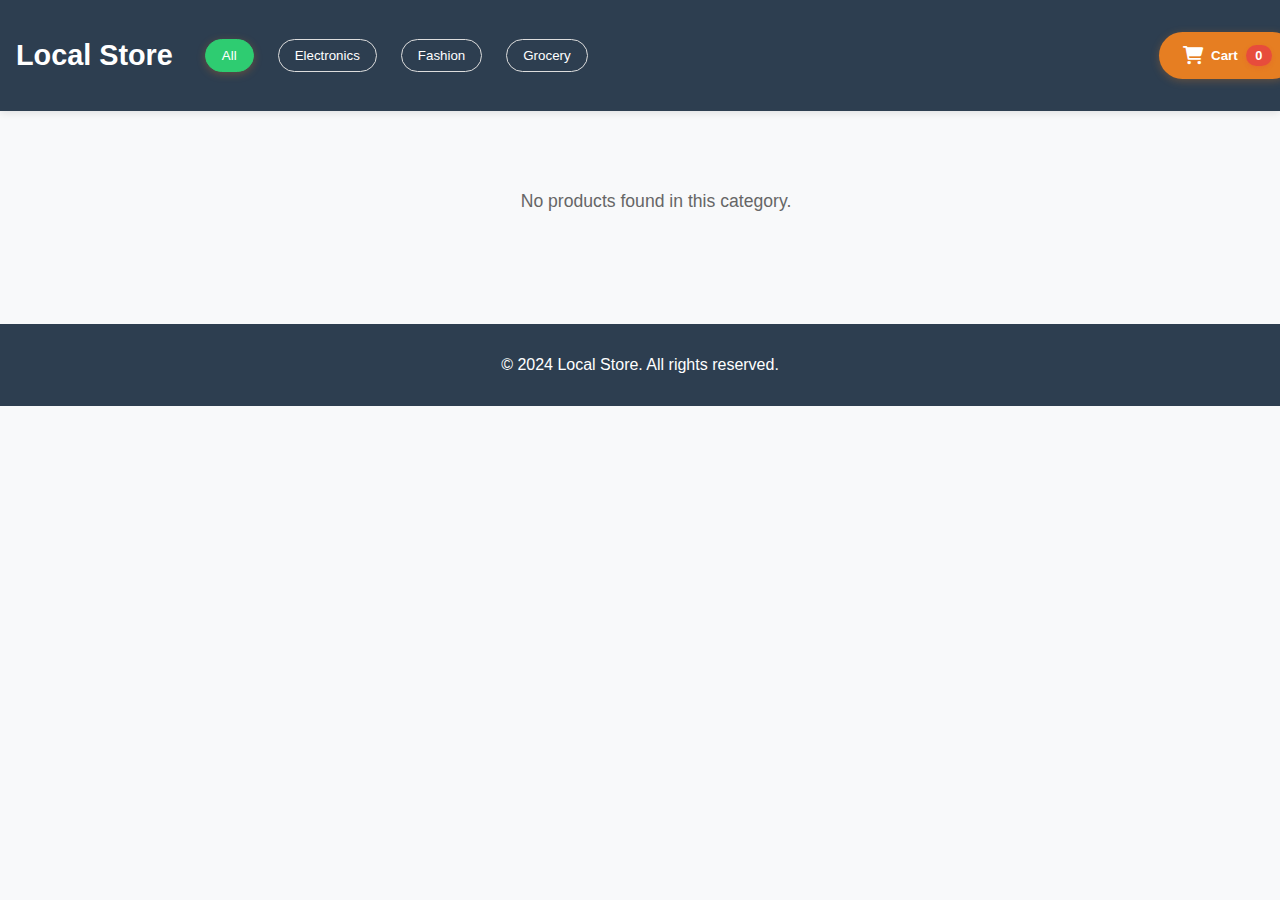
<file: index.html>
<!DOCTYPE html>
<html lang="en">
<head>
    <meta charset="UTF-8">
    <meta name="viewport" content="width=device-width, initial-scale=1.0">
    <title>E-Commerce Store</title>
    <link rel="stylesheet" href="styles.css">
    <link rel="stylesheet" href="https://cdnjs.cloudflare.com/ajax/libs/font-awesome/6.0.0/css/all.min.css">
</head>
<body>
    <header>
        <nav class="navbar">
            <div class="navbar-left">
                <a href="/" class="logo">Local Store</a>
                <div class="category-nav">
                    <button class="category-btn active" data-category="all">All</button>
                    <button class="category-btn" data-category="electronics">Electronics</button>
                    <button class="category-btn" data-category="fashion">Fashion</button>
                    <button class="category-btn" data-category="grocery">Grocery</button>
                </div>
            </div>
            <div class="navbar-right">
                <button id="cart-btn" class="cart-btn">
                    <i class="fas fa-shopping-cart"></i>
                    Cart <span id="cart-count" class="cart-count">0</span>
                </button>
            </div>
        </nav>
    </header>

    <main>
        <div id="products-container">
            <!-- Products will be rendered here -->
        </div>

        <!-- Cart Modal -->
        <div id="cart-modal" class="hidden">
            <div class="cart-header">
                <h2>Your Cart</h2>
                <button id="close-cart" class="close-cart">&times;</button>
            </div>
            <div id="cart-items">
                <!-- Cart items will be rendered here -->
            </div>
            <div class="cart-total">
                <p>Total: $<span id="cart-total">0.00</span></p>
            </div>
            <div class="cart-actions">
                <button id="checkout-btn" class="checkout-btn" onclick="handleCheckout()">Checkout</button>
                <button class="continue-shopping" onclick="document.getElementById('cart-modal').classList.add('hidden')">Continue Shopping</button>
            </div>
        </div>
    </main>

    <footer>
        <p>&copy; 2024 Local Store. All rights reserved.</p>
    </footer>

    <script src="script.js"></script>
    <script src="payment.js"></script>
    <script>
        async function handleCheckout() {
            const cartTotal = parseFloat(document.getElementById('cart-total').textContent);
            const orderId = 'ORDER_' + Date.now(); // Generate a unique order ID
            const userId = 1; // Replace with actual user ID from your auth system
            
            try {
                await processPayment(cartTotal, orderId, userId);
            } catch (error) {
                console.error('Checkout error:', error);
                alert('Checkout failed. Please try again.');
            }
        }
    </script>
</body>
</html>
</file>
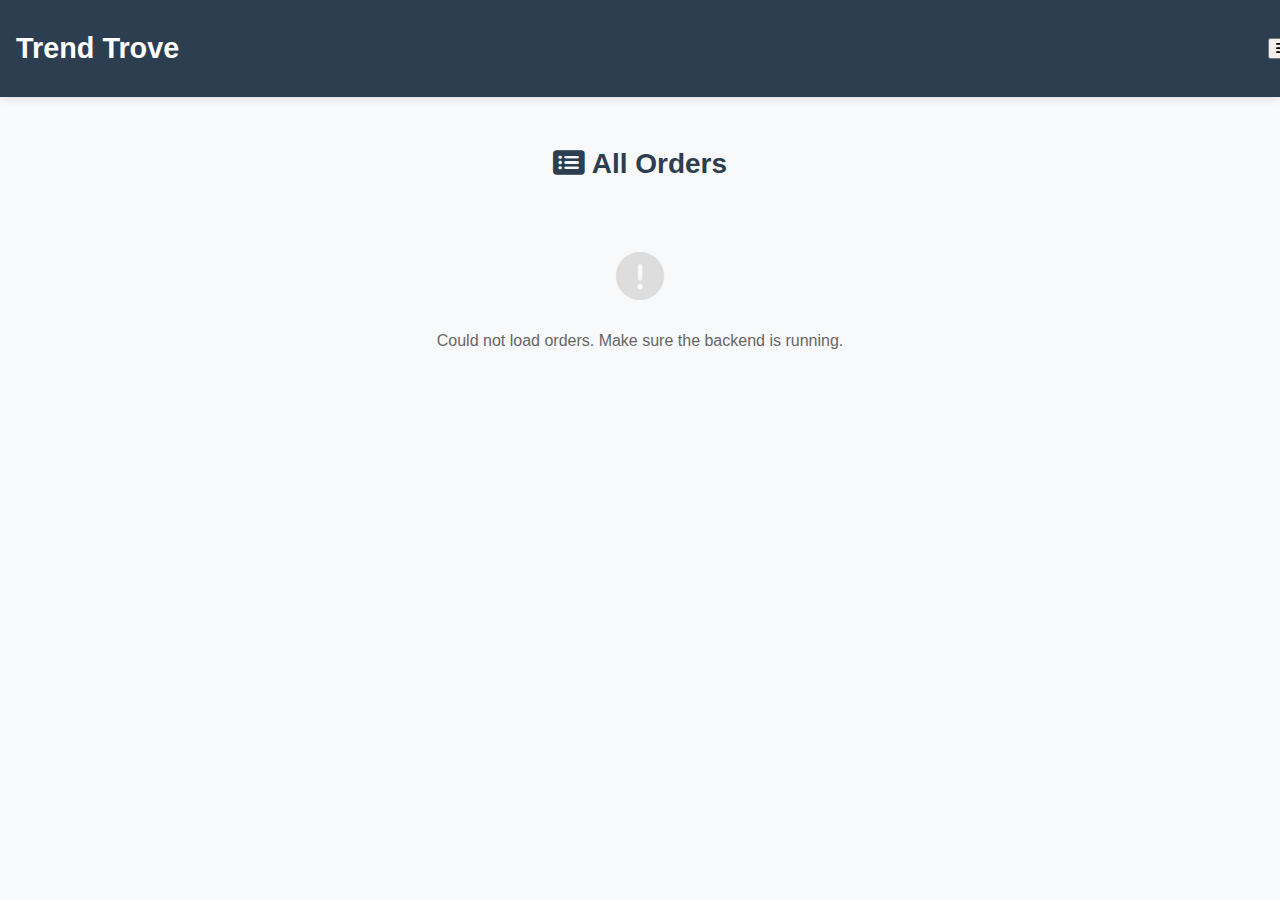
<file: all-orders.html>
<!DOCTYPE html>
<html lang="en">
<head>
    <meta charset="UTF-8">
    <meta name="viewport" content="width=device-width, initial-scale=1.0">
    <title>All Orders - Trend Trove</title>
    <link rel="stylesheet" href="styles.css">
    <link rel="stylesheet" href="https://cdnjs.cloudflare.com/ajax/libs/font-awesome/6.0.0/css/all.min.css">
    <style>
        .orders-page main {
            padding: 2rem 1rem;
            max-width: 1000px;
            margin: 0 auto;
        }
        .orders-page h1 {
            color: #2d3e50;
            margin-bottom: 1.5rem;
            font-size: 1.75rem;
        }
        .orders-table-wrap {
            background: white;
            border-radius: 8px;
            box-shadow: 0 2px 8px rgba(0,0,0,0.08);
            overflow-x: auto;
        }
        .orders-table {
            width: 100%;
            border-collapse: collapse;
        }
        .orders-table th,
        .orders-table td {
            padding: 1rem 1.25rem;
            text-align: left;
            border-bottom: 1px solid #eee;
        }
        .orders-table th {
            background: #f8f9fa;
            color: #2d3e50;
            font-weight: 600;
            font-size: 0.9rem;
        }
        .orders-table tbody tr:hover {
            background: #f8f9fa;
        }
        .orders-table .order-id { font-weight: 600; color: #2d3e50; }
        .orders-table .order-amount { font-weight: 600; color: #2ecc71; }
        .orders-table .order-status {
            display: inline-block;
            padding: 0.35rem 0.75rem;
            border-radius: 20px;
            font-size: 0.85rem;
            font-weight: 500;
        }
        .orders-table .order-status.pending {
            background: #fff3cd;
            color: #856404;
        }
        .orders-table .order-status.completed {
            background: #d4edda;
            color: #155724;
        }
        .orders-table .order-status.failed,
        .orders-table .order-status.cancelled {
            background: #f8d7da;
            color: #721c24;
        }
        .orders-empty {
            text-align: center;
            padding: 3rem 1rem;
            color: #666;
        }
        .orders-empty i {
            font-size: 3rem;
            color: #ddd;
            margin-bottom: 1rem;
        }
        .orders-loading {
            text-align: center;
            padding: 2rem;
            color: #666;
        }
        .orders-page .navbar-left .category-nav { display: none; }
        .orders-page .navbar-right .cart-btn { display: none; }
        .orders-page .hidden { display: none !important; }
    </style>
</head>
<body class="orders-page">
    <header>
        <nav class="navbar">
            <div class="navbar-left">
                <a href="index.html" class="logo">Trend Trove</a>
                <div class="category-nav"></div>
            </div>
            <div class="navbar-right">
                <button id="cart-btn" class="cart-btn" style="display: none;">
                    <i class="fas fa-shopping-cart"></i>
                    Cart <span id="cart-count" class="cart-count">0</span>
                </button>
                <button id="hamburger-menu" class="hamburger-menu">
                    <i class="fas fa-bars"></i>
                </button>
                <div id="menu-dropdown" class="menu-dropdown hidden">
                    <a style="color: white" href="profile.html" class="menu-item">
                        <i class="fas fa-user-alt"></i> Profile
                    </a>
                    <a style="color: white" href="all-orders.html" class="menu-item">
                        <i class="fas fa-list-alt"></i> All Orders
                    </a>
                </div>
            </div>
        </nav>
    </header>

    <main>
        <h1><i class="fas fa-list-alt"></i> All Orders</h1>
        <div id="orders-container">
            <div class="orders-loading" id="orders-loading">
                <i class="fas fa-spinner fa-spin"></i> Loading orders...
            </div>
            <div class="orders-table-wrap hidden" id="orders-table-wrap">
                <table class="orders-table">
                    <thead>
                        <tr>
                            <th>Order ID</th>
                            <th>Order #</th>
                            <th>Amount</th>
                            <th>Status</th>
                            <th>Date</th>
                        </tr>
                    </thead>
                    <tbody id="orders-tbody"></tbody>
                </table>
            </div>
            <div class="orders-empty hidden" id="orders-empty">
                <i class="fas fa-inbox"></i>
                <p>No orders yet.</p>
            </div>
        </div>
    </main>

    <script>
        const API_BASE_URL = 'http://localhost:5000/api';

        function formatDate(isoStr) {
            if (!isoStr) return '—';
            try {
                const d = new Date(isoStr);
                return isNaN(d.getTime()) ? isoStr : d.toLocaleDateString() + ' ' + d.toLocaleTimeString([], { hour: '2-digit', minute: '2-digit' });
            } catch (_) {
                return isoStr;
            }
        }

        function statusClass(s) {
            const status = (s || '').toLowerCase();
            if (status === 'completed') return 'completed';
            if (status === 'pending') return 'pending';
            return 'pending';
        }

        async function loadOrders() {
            const loading = document.getElementById('orders-loading');
            const tableWrap = document.getElementById('orders-table-wrap');
            const empty = document.getElementById('orders-empty');
            const tbody = document.getElementById('orders-tbody');

            try {
                const res = await fetch(API_BASE_URL + '/orders');
                const orders = await res.json();
                loading.classList.add('hidden');

                if (!orders || orders.length === 0) {
                    empty.classList.remove('hidden');
                    return;
                }
                empty.classList.add('hidden');
                tableWrap.classList.remove('hidden');

                tbody.innerHTML = orders.map(function (order) {
                    const orderId = order.orderId || order.id || '—';
                    const amount = order.total_amount != null ? '₹' + Number(order.total_amount).toFixed(2) : '—';
                    const status = order.status || 'pending';
                    const date = formatDate(order.created_at);
                    return '<tr>' +
                        '<td class="order-id">' + (order.id || '—') + '</td>' +
                        '<td>' + orderId + '</td>' +
                        '<td class="order-amount">' + amount + '</td>' +
                        '<td><span class="order-status ' + statusClass(status) + '">' + status + '</span></td>' +
                        '<td>' + date + '</td>' +
                        '</tr>';
                }).join('');
            } catch (err) {
                loading.classList.add('hidden');
                empty.classList.remove('hidden');
                empty.innerHTML = '<i class="fas fa-exclamation-circle"></i><p>Could not load orders. Make sure the backend is running.</p>';
            }
        }

        document.addEventListener('DOMContentLoaded', function () {
            loadOrders();

            var hamburger = document.getElementById('hamburger-menu');
            var menu = document.getElementById('menu-dropdown');
            if (hamburger && menu) {
                hamburger.addEventListener('click', function (e) {
                    e.stopPropagation();
                    menu.classList.toggle('hidden');
                });
                document.addEventListener('click', function (e) {
                    if (!hamburger.contains(e.target) && !menu.contains(e.target)) {
                        menu.classList.add('hidden');
                    }
                });
            }
        });
    </script>
</body>
</html>
</file>
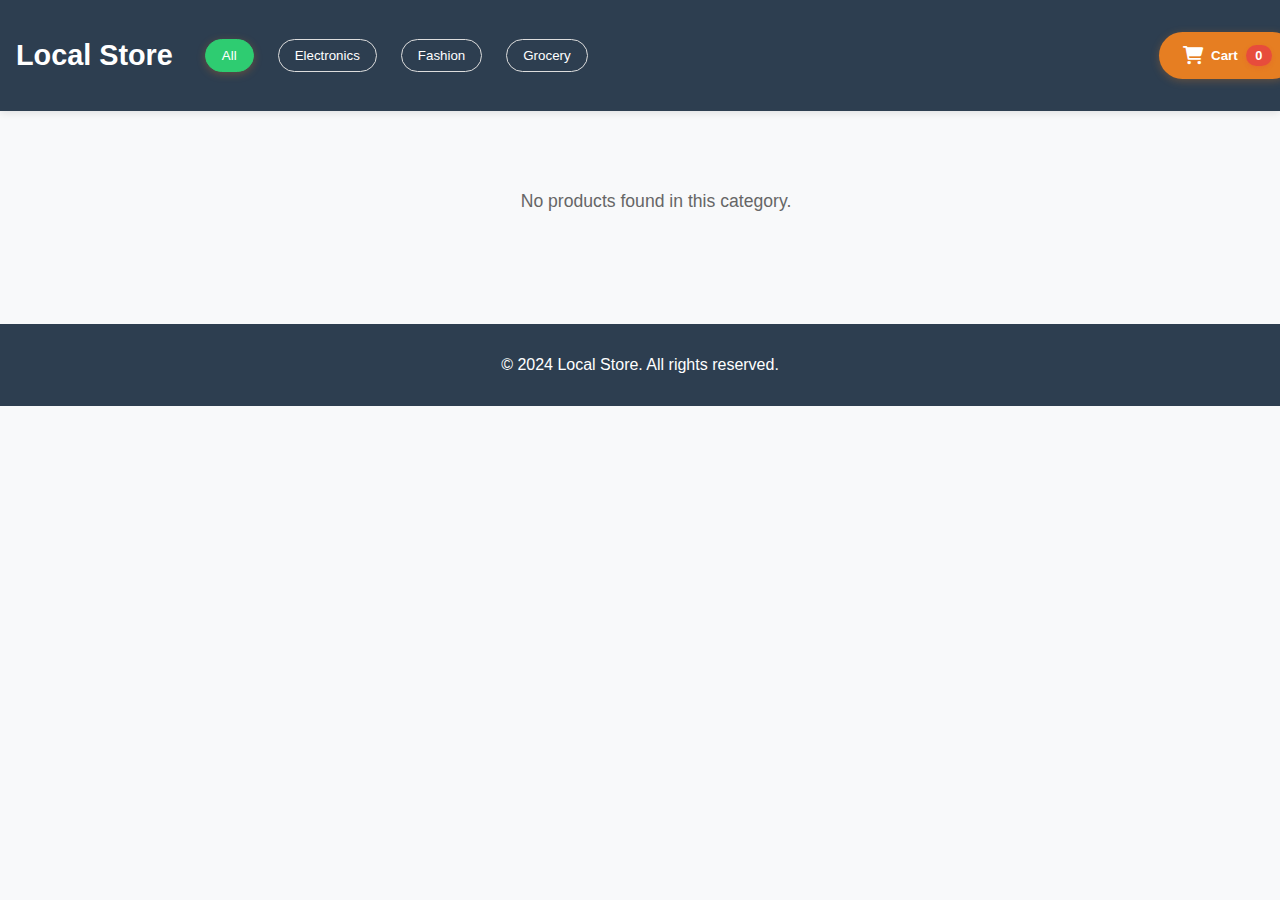
<file: item-detail.html>
<!DOCTYPE html>
<html lang="en">
<head>
    <meta charset="UTF-8">
    <meta name="viewport" content="width=device-width, initial-scale=1.0">
    <title>Product Details - Local Store</title>
    <link rel="stylesheet" href="styles.css">
    <link rel="stylesheet" href="https://cdnjs.cloudflare.com/ajax/libs/font-awesome/6.0.0/css/all.min.css">
    <style>
        .item-detail-container {
            max-width: 1200px;
            margin: 2rem auto;
            padding: 2rem;
            background: white;
            border-radius: 12px;
            box-shadow: 0 4px 16px rgba(0,0,0,0.1);
        }
        .item-detail {
            display: grid;
            grid-template-columns: 1fr 1fr;
            gap: 3rem;
        }
        .image-gallery {
            position: relative;
        }
        .main-image {
            width: 100%;
            height: 500px;
            object-fit: contain;
            border-radius: 12px;
            background: #f8f9fa;
            margin-bottom: 1rem;
            transition: transform 0.3s ease;
        }
        .main-image:hover {
            transform: scale(1.02);
        }
        .thumbnail-container {
            display: grid;
            grid-template-columns: repeat(4, 1fr);
            gap: 1rem;
            padding: 0.5rem 0;
        }
        .thumbnail {
            width: 100%;
            height: 100px;
            object-fit: cover;
            border-radius: 8px;
            cursor: pointer;
            border: 2px solid transparent;
            transition: all 0.3s ease;
            background: #f8f9fa;
        }
        .thumbnail:hover {
            border-color: #4CAF50;
            transform: translateY(-2px);
        }
        .thumbnail.active {
            border-color: #4CAF50;
            box-shadow: 0 2px 8px rgba(76, 175, 80, 0.2);
        }
        .item-info {
            display: flex;
            flex-direction: column;
            gap: 1.5rem;
        }
        .item-name {
            font-size: 2.2rem;
            color: #2d3e50;
            margin: 0;
            line-height: 1.2;
        }
        .item-rating {
            display: flex;
            align-items: center;
            gap: 1rem;
            margin: 1rem 0;
            background: #f8f9fa;
            padding: 0.8rem 1.2rem;
            border-radius: 8px;
        }
        .rating-stars {
            color: #ffc107;
            font-size: 1.2rem;
        }
        .rating-count {
            color: #666;
            font-size: 0.9rem;
        }
        .item-price {
            display: flex;
            align-items: center;
            gap: 1rem;
            margin: 1rem 0;
            padding: 1rem;
            background: #f8f9fa;
            border-radius: 8px;
        }
        .current-price {
            font-size: 2.2rem;
            color: #4CAF50;
            font-weight: bold;
        }
        .original-price {
            font-size: 1.2rem;
            color: #999;
            text-decoration: line-through;
        }
        .discount {
            color: #4CAF50;
            font-weight: 500;
            background: rgba(76, 175, 80, 0.1);
            padding: 0.3rem 0.8rem;
            border-radius: 4px;
        }
        .delivery-info {
            background: #f8f9fa;
            padding: 1.5rem;
            border-radius: 12px;
            margin: 1rem 0;
            border: 1px solid #eee;
        }
        .delivery-info h3 {
            color: #2d3e50;
            margin: 0 0 1rem 0;
            font-size: 1.2rem;
            display: flex;
            align-items: center;
            gap: 0.5rem;
        }
        .delivery-info h3 i {
            color: #4CAF50;
        }
        .delivery-options {
            display: flex;
            flex-direction: column;
            gap: 1rem;
        }
        .delivery-option {
            display: flex;
            align-items: center;
            gap: 1rem;
            color: #666;
            padding: 0.5rem;
            border-radius: 6px;
            transition: background-color 0.3s ease;
        }
        .delivery-option:hover {
            background: rgba(76, 175, 80, 0.1);
        }
        .delivery-option i {
            color: #4CAF50;
            font-size: 1.2rem;
        }
        .item-details-section {
            margin-top: 1rem;
            padding: 1.5rem;
            border: 1px solid #eee;
            border-radius: 12px;
            background: #fff;
        }
        .item-details-grid {
            display: grid;
            grid-template-columns: repeat(2, 1fr);
            gap: 1.5rem;
            margin-top: 1rem;
        }
        .detail-item {
            display: flex;
            flex-direction: column;
            gap: 0.5rem;
        }
        .detail-label {
            font-size: 0.9rem;
            color: #666;
            text-transform: uppercase;
            letter-spacing: 0.5px;
        }
        .detail-value {
            font-weight: 500;
            color: #2d3e50;
        }
        .size-options {
            display: flex;
            gap: 0.8rem;
            margin-top: 0.8rem;
            flex-wrap: wrap;
        }
        .size-option {
            padding: 0.8rem 1.2rem;
            border: 2px solid #eee;
            border-radius: 8px;
            cursor: pointer;
            transition: all 0.3s ease;
            min-width: 50px;
            text-align: center;
            font-weight: 500;
        }
        .size-option:hover {
            border-color: #4CAF50;
            background: rgba(76, 175, 80, 0.1);
        }
        .size-option.selected {
            background: #4CAF50;
            color: white;
            border-color: #4CAF50;
        }
        .color-options {
            display: flex;
            gap: 1rem;
            margin-top: 0.8rem;
            flex-wrap: wrap;
        }
        .color-option {
            width: 40px;
            height: 40px;
            border-radius: 50%;
            cursor: pointer;
            border: 2px solid transparent;
            transition: all 0.3s ease;
            box-shadow: 0 2px 4px rgba(0,0,0,0.1);
        }
        .color-option:hover {
            transform: scale(1.1);
            box-shadow: 0 4px 8px rgba(0,0,0,0.2);
        }
        .color-option.selected {
            border-color: #4CAF50;
            box-shadow: 0 0 0 2px white, 0 0 0 4px #4CAF50;
        }
        .quantity-selector {
            display: flex;
            align-items: center;
            gap: 1.5rem;
            margin: 1.5rem 0;
            padding: 1rem;
            background: #f8f9fa;
            border-radius: 8px;
        }
        .quantity-controls {
            display: flex;
            align-items: center;
            gap: 1rem;
            background: white;
            padding: 0.5rem;
            border-radius: 8px;
            box-shadow: 0 2px 4px rgba(0,0,0,0.05);
        }
        .quantity-btn {
            background: #f0f0f0;
            border: none;
            width: 36px;
            height: 36px;
            border-radius: 8px;
            cursor: pointer;
            display: flex;
            align-items: center;
            justify-content: center;
            font-size: 1.2rem;
            transition: all 0.3s ease;
        }
        .quantity-btn:hover {
            background: #e0e0e0;
            transform: scale(1.1);
        }
        .quantity-display {
            font-size: 1.2rem;
            font-weight: 600;
            min-width: 40px;
            text-align: center;
            color: #2d3e50;
        }
        .action-buttons {
            display: flex;
            gap: 1rem;
            margin-top: 1.5rem;
        }
        .add-to-cart-btn, .buy-now-btn {
            flex: 1;
            padding: 1rem 2rem;
            border: none;
            border-radius: 8px;
            cursor: pointer;
            font-size: 1.1rem;
            transition: all 0.3s ease;
            font-weight: 600;
            display: flex;
            align-items: center;
            justify-content: center;
            gap: 0.8rem;
        }
        .add-to-cart-btn {
            background: #4CAF50;
            color: white;
        }
        .add-to-cart-btn:hover {
            background: #45a049;
            transform: translateY(-2px);
            box-shadow: 0 4px 8px rgba(76, 175, 80, 0.2);
        }
        .buy-now-btn {
            background: #2d3e50;
            color: white;
        }
        .buy-now-btn:hover {
            background: #1a2533;
            transform: translateY(-2px);
            box-shadow: 0 4px 8px rgba(45, 62, 80, 0.2);
        }
        .wishlist-btn {
            background: white;
            border: 2px solid #eee;
            padding: 1rem;
            border-radius: 8px;
            cursor: pointer;
            transition: all 0.3s ease;
            display: flex;
            align-items: center;
            justify-content: center;
        }
        .wishlist-btn:hover {
            border-color: #4CAF50;
            color: #4CAF50;
            transform: translateY(-2px);
            box-shadow: 0 4px 8px rgba(0,0,0,0.1);
        }
        .specifications {
            margin-top: 2rem;
            padding: 1.5rem;
            border: 1px solid #eee;
            border-radius: 12px;
            background: #fff;
        }
        .specifications h3 {
            color: #2d3e50;
            margin-bottom: 1.5rem;
            font-size: 1.3rem;
            display: flex;
            align-items: center;
            gap: 0.8rem;
        }
        .specifications h3 i {
            color: #4CAF50;
        }
        .spec-list {
            display: grid;
            grid-template-columns: repeat(2, 1fr);
            gap: 1.5rem;
        }
        .spec-item {
            display: flex;
            flex-direction: column;
            gap: 0.5rem;
            padding: 1rem;
            background: #f8f9fa;
            border-radius: 8px;
            transition: all 0.3s ease;
        }
        .spec-item:hover {
            background: #fff;
            box-shadow: 0 2px 8px rgba(0,0,0,0.1);
            transform: translateY(-2px);
        }
        .spec-label {
            font-size: 0.9rem;
            color: #666;
            text-transform: uppercase;
            letter-spacing: 0.5px;
        }
        .spec-value {
            font-weight: 500;
            color: #2d3e50;
        }
        .back-btn {
            background: #2d3e50;
            color: white;
            border: none;
            padding: 1rem 2rem;
            border-radius: 8px;
            cursor: pointer;
            font-size: 1rem;
            transition: all 0.3s ease;
            text-decoration: none;
            display: inline-flex;
            align-items: center;
            gap: 0.8rem;
            margin-bottom: 1.5rem;
        }
        .back-btn:hover {
            background: #1a2533;
            transform: translateY(-2px);
            box-shadow: 0 4px 8px rgba(45, 62, 80, 0.2);
        }
        @media (max-width: 768px) {
            .item-detail {
                grid-template-columns: 1fr;
            }
            .main-image {
                height: 300px;
            }
            .thumbnail-container {
                grid-template-columns: repeat(3, 1fr);
            }
            .item-details-grid {
                grid-template-columns: 1fr;
            }
            .spec-list {
                grid-template-columns: 1fr;
            }
            .action-buttons {
                flex-direction: column;
            }
            .back-btn {
                width: 100%;
                justify-content: center;
            }
        }
    </style>
</head>
<body>
    <header>
        <div class="navbar">
            <div class="navbar-left">
                <a href="index.html" class="logo">Local Store</a>
                <nav class="category-nav">
                    <div class="category-buttons">
                        <button class="category-btn active" data-category="all">All</button>
                        <div class="dropdown">
                            <button class="category-btn" data-category="fashion">Fashion</button>
                            <div class="dropdown-content">
                                <button class="subcategory-btn" data-category="fashion" data-subcategory="men">Men</button>
                                <button class="subcategory-btn" data-category="fashion" data-subcategory="women">Women</button>
                            </div>
                        </div>
                        <button class="category-btn" data-category="grocery">Grocery</button>
                        <button class="category-btn" data-category="electronics">Electronics</button>
                    </div>
                </nav>
            </div>
            <div class="navbar-right">
                <button id="cart-btn">Cart (<span id="cart-count">0</span>)</button>
            </div>
        </div>
    </header>
    <main>
        <div class="item-detail-container">
            <a href="index.html" class="back-btn">← Back to Products</a>
            <div class="item-detail">
                <div class="image-gallery">
                    <img id="item-image" class="main-image" src="" alt="">
                    <div class="thumbnail-container" id="thumbnail-container"></div>
                </div>
                <div class="item-info">
                    <h2 id="item-name" class="item-name"></h2>
                    
                    <div class="item-rating">
                        <div class="rating-stars">
                            <i class="fas fa-star"></i>
                            <i class="fas fa-star"></i>
                            <i class="fas fa-star"></i>
                            <i class="fas fa-star"></i>
                            <i class="fas fa-star-half-alt"></i>
                        </div>
                        <span class="rating-count">4.5 (2,345 ratings)</span>
                    </div>

                    <div class="item-price">
                        <span id="current-price" class="current-price"></span>
                        <span id="original-price" class="original-price"></span>
                        <span id="discount" class="discount"></span>
                    </div>

                    <div class="delivery-info">
                        <h3>Delivery Options</h3>
                        <div class="delivery-options">
                            <div class="delivery-option">
                                <i class="fas fa-truck"></i>
                                <span>Free Delivery by Tomorrow</span>
                            </div>
                            <div class="delivery-option">
                                <i class="fas fa-undo"></i>
                                <span>7 Days Easy Returns</span>
                            </div>
                            <div class="delivery-option">
                                <i class="fas fa-shield-alt"></i>
                                <span>Genuine Product</span>
                            </div>
                        </div>
                    </div>
                    
                    <div class="item-details-section">
                        <div id="size-section" class="detail-item">
                            <span class="detail-label">Size</span>
                            <div class="size-options" id="size-options"></div>
                        </div>
                        
                        <div id="color-section" class="detail-item">
                            <span class="detail-label">Color</span>
                            <div class="color-options" id="color-options"></div>
                        </div>
                        
                        <div class="quantity-selector">
                            <span class="detail-label">Quantity</span>
                            <div class="quantity-controls">
                                <button class="quantity-btn" onclick="updateQuantity(-1)">-</button>
                                <span class="quantity-display" id="quantity">1</span>
                                <button class="quantity-btn" onclick="updateQuantity(1)">+</button>
                            </div>
                        </div>
                    </div>

                    <div class="action-buttons">
                        <button id="add-to-cart" class="add-to-cart-btn">
                            <i class="fas fa-shopping-cart"></i> Add to Cart
                        </button>
                        <button id="buy-now" class="buy-now-btn">
                            <i class="fas fa-bolt"></i> Buy Now
                        </button>
                        <button class="wishlist-btn">
                            <i class="far fa-heart"></i>
                        </button>
                    </div>

                    <div class="specifications">
                        <h3>Product Specifications</h3>
                        <div class="spec-list" id="specifications"></div>
                    </div>
                </div>
            </div>
        </div>
    </main>
    <aside id="cart-modal" class="hidden">
        <div class="cart-header">
            <h2>Your Cart</h2>
            <button class="close-cart">&times;</button>
        </div>
        <div id="cart-items"></div>
        <div class="cart-total">
            <p>Subtotal: <span class="subtotal">$0.00</span></p>
            <p>Shipping: <span class="shipping">$0.00</span></p>
            <p class="total">Total: <span class="total-amount">$0.00</span></p>
        </div>
        <div class="cart-actions">
            <button class="checkout-btn">Proceed to Checkout</button>
            <button class="continue-shopping">Continue Shopping</button>
        </div>
    </aside>
    <footer>
        <p>&copy; 2024 Local Store. All rights reserved.</p>
    </footer>
    <script src="script.js"></script>
    <script>
        let selectedSize = null;
        let selectedColor = null;
        let quantity = 1;
        let currentImageIndex = 0;
        const productImages = [];

        function updateQuantity(change) {
            quantity = Math.max(1, quantity + change);
            document.getElementById('quantity').textContent = quantity;
        }

        function selectSize(size) {
            selectedSize = size;
            document.querySelectorAll('.size-option').forEach(option => {
                option.classList.toggle('selected', option.textContent === size);
            });
        }

        function selectColor(color) {
            selectedColor = color;
            document.querySelectorAll('.color-option').forEach(option => {
                option.classList.toggle('selected', option.style.backgroundColor === color);
            });
        }

        function updateMainImage(index) {
            const mainImage = document.getElementById('item-image');
            mainImage.src = productImages[index];
            currentImageIndex = index;
            
            // Update thumbnail selection
            document.querySelectorAll('.thumbnail').forEach((thumb, i) => {
                thumb.classList.toggle('active', i === index);
            });
        }

        // Get product ID from URL
        const urlParams = new URLSearchParams(window.location.search);
        const productId = parseInt(urlParams.get('id'));

        // Find the product
        const product = products.find(p => p.id === productId);
        if (product) {
            // Update page title
            document.title = `${product.name} - Local Store`;
            
            // Set product images
            productImages.push(
                product.image,
                'https://images.unsplash.com/photo-1523275335684-37898b6baf30',
                'https://images.unsplash.com/photo-1505740420928-5e560c06d30e',
                'https://images.unsplash.com/photo-1542291026-7eec264c27ff'
            );
            
            // Update product details
            document.getElementById('item-image').src = productImages[0];
            document.getElementById('item-image').alt = product.name;
            document.getElementById('item-name').textContent = product.name;
            
            // Update price information
            const currentPrice = document.getElementById('current-price');
            const originalPrice = document.getElementById('original-price');
            const discount = document.getElementById('discount');
            
            currentPrice.textContent = `$${product.price.toFixed(2)}`;
            if (product.originalPrice) {
                originalPrice.textContent = `$${product.originalPrice.toFixed(2)}`;
                const discountPercentage = Math.round(((product.originalPrice - product.price) / product.originalPrice) * 100);
                discount.textContent = `${discountPercentage}% OFF`;
            } else {
                originalPrice.style.display = 'none';
                discount.style.display = 'none';
            }

            // Create thumbnails
            const thumbnailContainer = document.getElementById('thumbnail-container');
            productImages.forEach((image, index) => {
                const thumbnail = document.createElement('img');
                thumbnail.src = image;
                thumbnail.alt = `${product.name} - View ${index + 1}`;
                thumbnail.className = 'thumbnail' + (index === 0 ? ' active' : '');
                thumbnail.onclick = () => updateMainImage(index);
                thumbnailContainer.appendChild(thumbnail);
            });

            // Handle size options for fashion items
            if (product.category === 'fashion') {
                const sizes = ['XS', 'S', 'M', 'L', 'XL', 'XXL'];
                const sizeOptions = document.getElementById('size-options');
                sizes.forEach(size => {
                    const sizeBtn = document.createElement('button');
                    sizeBtn.className = 'size-option';
                    sizeBtn.textContent = size;
                    sizeBtn.onclick = () => selectSize(size);
                    sizeOptions.appendChild(sizeBtn);
                });
                selectSize('M'); // Default size
            } else {
                document.getElementById('size-section').style.display = 'none';
            }

            // Handle color options for fashion items
            if (product.category === 'fashion') {
                const colors = ['#000000', '#ffffff', '#ff0000', '#0000ff', '#008000'];
                const colorOptions = document.getElementById('color-options');
                colors.forEach(color => {
                    const colorBtn = document.createElement('div');
                    colorBtn.className = 'color-option';
                    colorBtn.style.backgroundColor = color;
                    colorBtn.onclick = () => selectColor(color);
                    colorOptions.appendChild(colorBtn);
                });
                selectColor(colors[0]); // Default color
            } else {
                document.getElementById('color-section').style.display = 'none';
            }

            // Add specifications based on category
            const specifications = document.getElementById('specifications');
            if (product.category === 'fashion') {
                specifications.innerHTML = `
                    <div class="spec-item">
                        <span class="spec-label">Brand</span>
                        <span class="spec-value">Local Store</span>
                    </div>
                    <div class="spec-item">
                        <span class="spec-label">Material</span>
                        <span class="spec-value">${product.details?.material || 'Cotton'}</span>
                    </div>
                    <div class="spec-item">
                        <span class="spec-label">Care Instructions</span>
                        <span class="spec-value">${product.details?.care || 'Machine wash cold'}</span>
                    </div>
                    <div class="spec-item">
                        <span class="spec-label">Style</span>
                        <span class="spec-value">Casual</span>
                    </div>
                `;
            } else if (product.category === 'grocery') {
                specifications.innerHTML = `
                    <div class="spec-item">
                        <span class="spec-label">Weight</span>
                        <span class="spec-value">${product.details?.weight || 'Standard'}</span>
                    </div>
                    <div class="spec-item">
                        <span class="spec-label">Origin</span>
                        <span class="spec-value">${product.details?.origin || 'Local'}</span>
                    </div>
                    <div class="spec-item">
                        <span class="spec-label">Storage</span>
                        <span class="spec-value">${product.details?.storage || 'Room temperature'}</span>
                    </div>
                    <div class="spec-item">
                        <span class="spec-label">Expiry</span>
                        <span class="spec-value">${product.details?.expiry || '7 days'}</span>
                    </div>
                `;
            } else if (product.category === 'electronics') {
                specifications.innerHTML = `
                    <div class="spec-item">
                        <span class="spec-label">Brand</span>
                        <span class="spec-value">Local Store</span>
                    </div>
                    <div class="spec-item">
                        <span class="spec-label">Warranty</span>
                        <span class="spec-value">1 Year</span>
                    </div>
                    <div class="spec-item">
                        <span class="spec-label">Condition</span>
                        <span class="spec-value">New</span>
                    </div>
                    <div class="spec-item">
                        <span class="spec-label">Model</span>
                        <span class="spec-value">2024 Edition</span>
                    </div>
                `;
            }
            
            // Add to cart functionality
            document.getElementById('add-to-cart').addEventListener('click', () => {
                const cartItem = {
                    ...product,
                    qty: quantity,
                    selectedSize: selectedSize,
                    selectedColor: selectedColor
                };
                addToCart(cartItem);
                alert('Item added to cart!');
            });

            // Buy now functionality
            document.getElementById('buy-now').addEventListener('click', () => {
                const cartItem = {
                    ...product,
                    qty: quantity,
                    selectedSize: selectedSize,
                    selectedColor: selectedColor
                };
                addToCart(cartItem);
                // Redirect to checkout page
                window.location.href = 'checkout.html';
            });
        } else {
            // Handle product not found
            window.location.href = 'index.html';
        }
    </script>
</body>
</html>
</file>
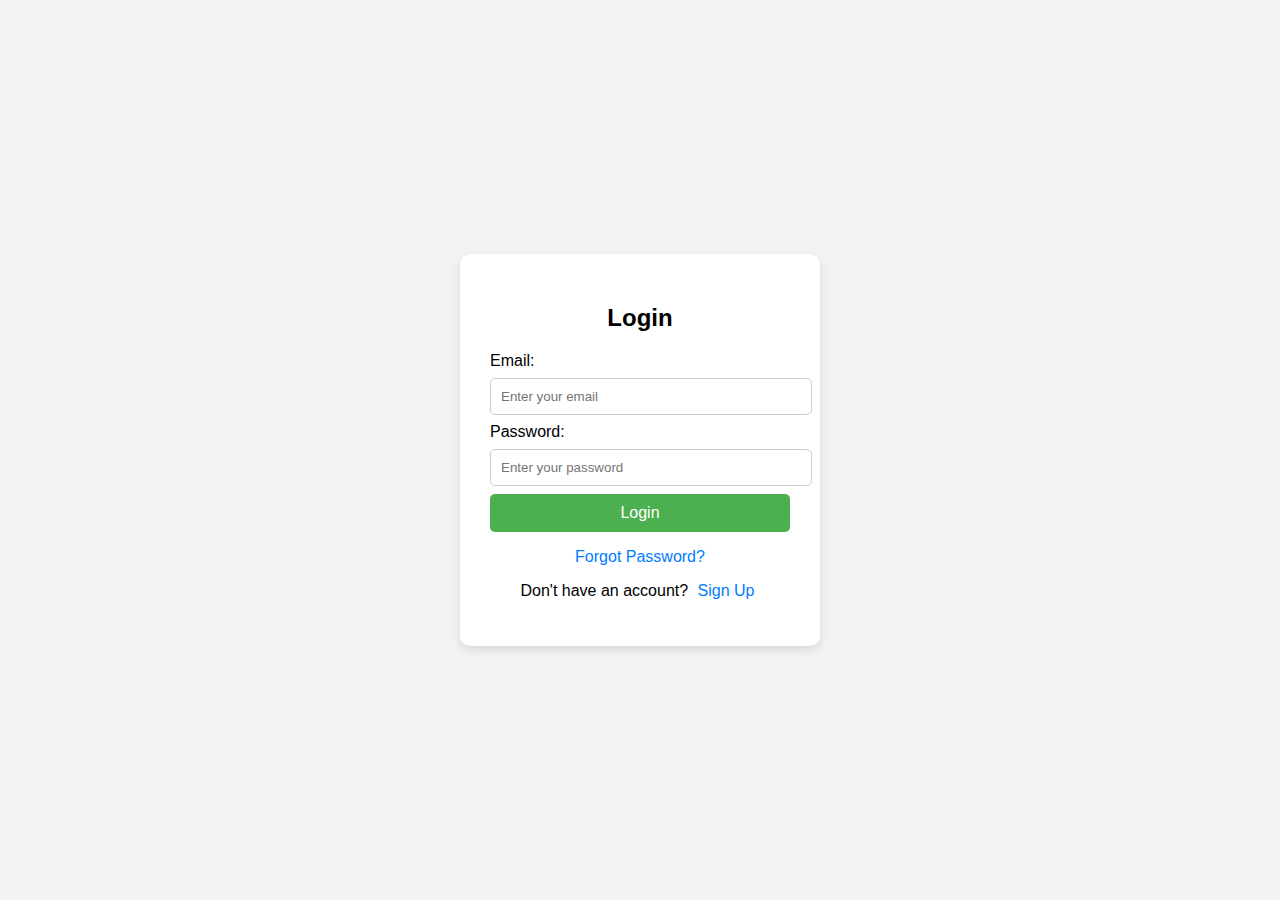
<file: login.html>
<!DOCTYPE html>
<html lang="en">
<head>
  <meta charset="UTF-8">
  <meta name="viewport" content="width=device-width, initial-scale=1.0">
  <title>Login Page</title>
 
  <style>
    body {
      font-family: Arial, sans-serif;
      background: #f2f2f2;
      display: flex;
      justify-content: center;
      align-items: center;
      height: 100vh;
      margin: 0;
    }
    .login-container {
      background: white;
      padding: 30px;
      border-radius: 10px;
      box-shadow: 0px 4px 10px rgba(0,0,0,0.1);
      width: 300px;
    }
    .login-container h2 {
      text-align: center;
      margin-bottom: 20px;
    }
    .login-container input {
      width: 100%;
      padding: 10px;
      margin: 8px 0;
      border: 1px solid #ccc;
      border-radius: 5px;
    }
    .login-container button {
      width: 100%;
      padding: 10px;
      background: #4CAF50;
      color: white;
      border: none;
      border-radius: 5px;
      cursor: pointer;
      font-size: 16px;
    }
    .login-container button:hover {
      background: #45a049;
    }
    .extra-links {
      text-align: center;
      margin-top: 15px;
    }
    .extra-links a {
      color: #007BFF;
      text-decoration: none;
      margin: 0 5px;
    }
    .extra-links a:hover {
      text-decoration: underline;
    }
  </style>
</head>
<body>

  <div class="login-container">
    <h2>Login</h2>
    <form id="loginForm" method="POST">
      <label for="email">Email:</label>
      <input type="email" id="email" name="email" placeholder="Enter your email" required>

      <label for="password">Password:</label>
      <input type="password" id="password" name="password" placeholder="Enter your password" required>

      <button type="submit">Login</button>
    </form>

    <div class="extra-links">
      <p><a href="/forgot-password">Forgot Password?</a></p>
      <p>Don't have an account? <a href="file:///D:/Internship/PRODIGY_FWD_03/register.html">Sign Up</a></p>
    </div>
  </div>
   <script>
    document.getElementById("loginForm").addEventListener("submit", async function(event) {
      event.preventDefault();

      // Collect form data
      const email = document.getElementById("email").value;
      const password = document.getElementById("password").value;
      debugger
      try {
        // Call API using fetch
        const response = await fetch("http://localhost:5000/api/login", {
          method: "POST",
          headers: {
            "Content-Type": "application/json"
          },
          body: JSON.stringify({ email, password })
        });

        const data = await response.json();
        alert(data.message);
        if (data.message === 'User login successful') {
        window.location.href = 'file:///D:/Internship/PRODIGY_FWD_03/index.html';
        }

      } catch (error) {
      alert(error.message)
      }
    });
  </script>
</body>
</html>
</file>
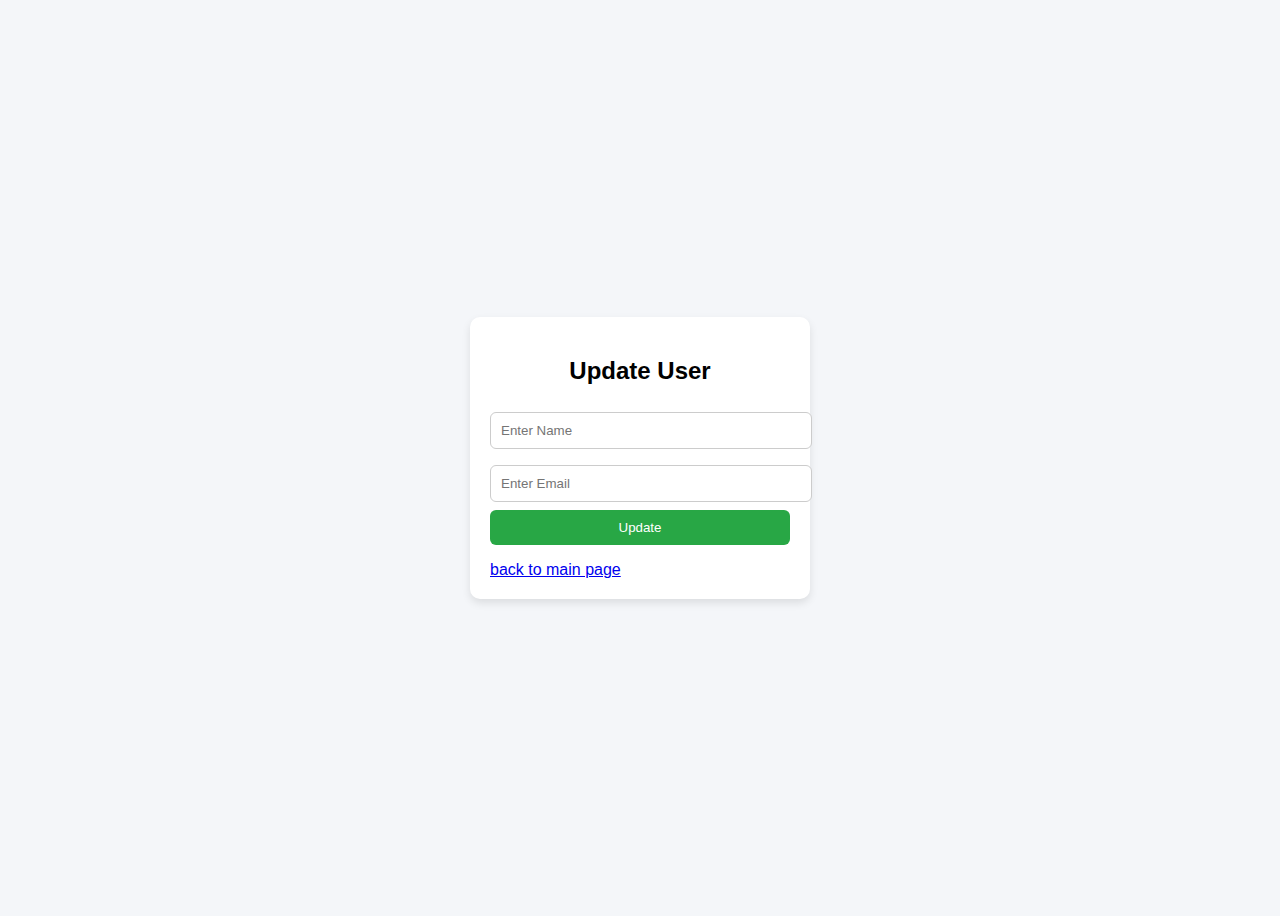
<file: profile.html>
<!DOCTYPE html>
<html lang="en">
<head>
    <meta charset="UTF-8">
    <meta name="viewport" content="width=device-width, initial-scale=1.0">
    <title>Update User</title>
    <style>
        body {
            font-family: Arial, sans-serif;
            background: #f4f6f9;
            display: flex;
            justify-content: center;
            align-items: center;
            height: 100vh;
        }
        .form-container {
            background: white;
            padding: 20px;
            border-radius: 10px;
            box-shadow: 0px 4px 8px rgba(0,0,0,0.1);
            width: 300px;
        }
        h2 {
            text-align: center;
        }
        input {
            width: 100%;
            padding: 10px;
            margin: 8px 0;
            border: 1px solid #ccc;
            border-radius: 6px;
        }
        button {
            width: 100%;
            padding: 10px;
            background: #28a745;
            color: white;
            border: none;
            border-radius: 6px;
            cursor: pointer;
        }
        button:hover {
            background: #218838;
        }
    </style>
</head>
<body>

    <div class="form-container">
        <h2>Update User</h2>
        <form id="updateForm">
            <input type="text" id="name" placeholder="Enter Name" required>
            <input type="email" id="email" placeholder="Enter Email" required>
            <button type="submit">Update</button>
        </form>
        <p id="message"></p>
        <a href="file:///D:/Internship/PRODIGY_FWD_03/index.html">back to main page</a>
    </div>

    <script>
        document.getElementById("updateForm").addEventListener("submit", async function(event) {
            event.preventDefault();

            let userId = 1; // <-- Change user ID as needed
            let name = document.getElementById("name").value;
            let email = document.getElementById("email").value;

            let response = await fetch(`http://localhost:5000/api/update-user/${userId}`, {
                method: "PUT",
                headers: {
                    "Content-Type": "application/json"
                },
                body: JSON.stringify({ name: name, email: email })
            });

            let result = await response.json();
            document.getElementById("message").innerText = result.message || result.error;
        });
    </script>

</body>
</html>
</file>
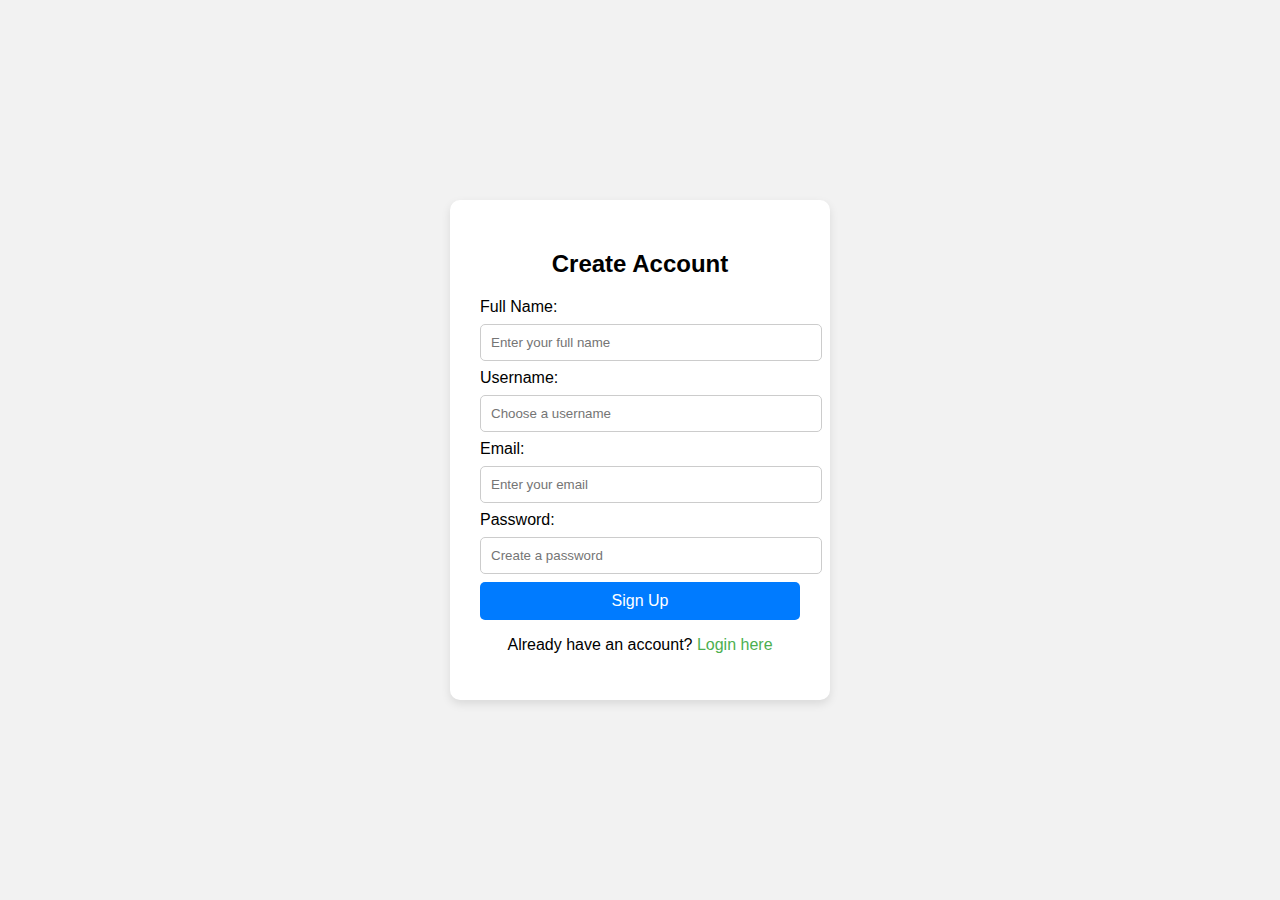
<file: register.html>
<!DOCTYPE html>
<html lang="en">
<head>
  <meta charset="UTF-8">
  <meta name="viewport" content="width=device-width, initial-scale=1.0">
  <title>Sign Up Page</title>
  <style>
    body {
      font-family: Arial, sans-serif;
      background: #f2f2f2;
      display: flex;
      justify-content: center;
      align-items: center;
      height: 100vh;
      margin: 0;
    }
    .signup-container {
      background: white;
      padding: 30px;
      border-radius: 10px;
      box-shadow: 0px 4px 10px rgba(0,0,0,0.1);
      width: 320px;
    }
    .signup-container h2 {
      text-align: center;
      margin-bottom: 20px;
    }
    .signup-container input {
      width: 100%;
      padding: 10px;
      margin: 8px 0;
      border: 1px solid #ccc;
      border-radius: 5px;
    }
    .signup-container button {
      width: 100%;
      padding: 10px;
      background: #007BFF;
      color: white;
      border: none;
      border-radius: 5px;
      cursor: pointer;
      font-size: 16px;
    }
    .signup-container button:hover {
      background: #0056b3;
    }
    .extra-links {
      text-align: center;
      margin-top: 15px;
    }
    .extra-links a {
      color: #4CAF50;
      text-decoration: none;
    }
    .extra-links a:hover {
      text-decoration: underline;
    }
  </style>
</head>
<body>

  <div class="signup-container">
    <h2>Create Account</h2>
    <form id="registerForm">
      <label for="name">Full Name:</label>
      <input type="text" id="name" name="name" placeholder="Enter your full name" required>

      <label for="username">Username:</label>
      <input type="text" id="username" name="username" placeholder="Choose a username" required>

      <label for="email">Email:</label>
      <input type="email" id="email" name="email" placeholder="Enter your email" required>

      <label for="password">Password:</label>
      <input type="password" id="password" name="password" placeholder="Create a password" required>

      <button type="submit">Sign Up</button>
    </form>

    <div class="extra-links">
      <p>Already have an account? <a href="file:///D:/Internship/PRODIGY_FWD_03/login.html">Login here</a></p>
    </div>
  </div>
  <script>
    document.getElementById("registerForm").addEventListener("submit", async function(event) {
      event.preventDefault();

      // Collect form data
      const name = document.getElementById("name").value;
      const username = document.getElementById("username").value;
      const email = document.getElementById("email").value;
      const password = document.getElementById("password").value;

      try {
        // Call API using fetch
        const response = await fetch("http://localhost:5000/api/register", {
          method: "POST",
          headers: {
            "Content-Type": "application/json"
          },
          body: JSON.stringify({ name, username, email, password })
        });

        const data = await response.json();
        alert(data.message);
        window.location.href = 'file:///D:/Internship/PRODIGY_FWD_03/login.html';
      } catch (error) {
      alert(error.message)
      }
    });
  </script>

</body>
</html>
</file>
<file: styles.css>
body {
    font-family: 'Segoe UI', Arial, sans-serif;
    margin: 0;
    background: #f8f9fa;
    color: #222;
}
header {
    background: #2d3e50;
    color: #fff;
    padding: 1rem 0;
    position: sticky;
    top: 0;
    z-index: 1000;
    box-shadow: 0 2px 8px rgba(0,0,0,0.1);
}
header h1 {
    margin: 0;
    font-size: 2rem;
}
nav {
    display: flex;
    align-items: center;
    gap: 1rem;
}
.category-buttons {
    display: flex;
    gap: 0.5rem;
}
.category-btn {
    background: #34495e;
    color: white;
    border: none;
    padding: 0.5rem 1rem;
    border-radius: 20px;
    cursor: pointer;
    transition: all 0.3s ease;
    font-weight: 500;
}
.category-btn:hover {
    background: #2c3e50;
    transform: translateY(-2px);
}
.category-btn.active {
    background: #e67e22;
    color: white;
    box-shadow: 0 2px 8px rgba(230, 126, 34, 0.3);
}
.cart-btn {
    background: #e67e22;
    color: white;
    border: none;
    padding: 0.8rem 1.5rem;
    border-radius: 25px;
    cursor: pointer;
    display: flex;
    align-items: center;
    gap: 0.5rem;
    font-weight: 600;
    transition: all 0.3s ease;
    box-shadow: 0 2px 8px rgba(230, 126, 34, 0.3);
}
.cart-btn:hover {
    background: #d35400;
    transform: translateY(-2px);
    box-shadow: 0 4px 12px rgba(230, 126, 34, 0.4);
}
.cart-btn:active {
    transform: translateY(0);
    box-shadow: 0 2px 4px rgba(0,0,0,0.1);
}
.cart-btn i {
    font-size: 18px;
}
.cart-btn .cart-count {
    background: #e74c3c;
    color: white;
    padding: 0.2rem 0.6rem;
    border-radius: 12px;
    font-size: 0.8rem;
    box-shadow: 0 2px 4px rgba(231, 76, 60, 0.3);
}
@keyframes pulse {
    0% {
        transform: scale(1);
    }
    50% {
        transform: scale(1.1);
    }
    100% {
        transform: scale(1);
    }
}
main {
    display: flex;
    flex-direction: column;
    align-items: center;
    padding: 2rem 1rem;
}
#products {
    display: grid;
    grid-template-columns: repeat(auto-fit, minmax(250px, 1fr));
    gap: 2rem;
    width: 100%;
    max-width: 1200px;
}
.product {
    background: #fff;
    border-radius: 8px;
    box-shadow: 0 2px 8px rgba(0,0,0,0.07);
    padding: 1rem;
    display: flex;
    flex-direction: column;
    align-items: center;
    transition: box-shadow 0.2s;
}
.product:hover {
    box-shadow: 0 4px 16px rgba(0,0,0,0.12);
}
.product img {
    width: 100%;
    height: 200px;
    object-fit: cover;
    border-radius: 6px;
    margin-bottom: 1rem;
}
.product h3 {
    margin: 0.5rem 0 0.2rem 0;
    font-size: 1.2rem;
    cursor: pointer;
    color: #2d3e50;
    transition: color 0.2s;
}
.product h3:hover {
    color: #ff9800;
}
.product p {
    margin: 0.2rem 0 0.8rem 0;
    color: #555;
    font-size: 0.98rem;
}
.product .price {
    font-weight: bold;
    color: #2d3e50;
    margin-bottom: 0.8rem;
}
.product button {
    background: #2d3e50;
    color: #fff;
    border: none;
    padding: 0.5rem 1rem;
    border-radius: 4px;
    cursor: pointer;
    transition: background 0.2s;
}
.product button:hover {
    background: #1a2533;
}
#cart-modal {
    position: fixed;
    top: 0;
    right: -400px;
    width: 380px;
    height: 100vh;
    background: white;
    box-shadow: -2px 0 10px rgba(0,0,0,0.1);
    transition: right 0.3s ease;
    z-index: 1000;
    display: flex;
    flex-direction: column;
}
#cart-modal.hidden {
    right: -400px;
}
#cart-modal:not(.hidden) {
    right: 0;
}
.cart-header {
    padding: 1rem;
    background: #f8f9fa;
    border-bottom: 1px solid #eee;
    display: flex;
    justify-content: space-between;
    align-items: center;
}
.cart-header h2 {
    margin: 0;
    font-size: 1.5rem;
    color: #333;
}
.close-cart {
    background: none;
    border: none;
    font-size: 1.5rem;
    cursor: pointer;
    color: #666;
}
.close-cart:hover {
    color: #333;
}
#cart-items {
    flex: 1;
    overflow-y: auto;
    padding: 1rem;
}
.cart-item {
    display: flex;
    gap: 1rem;
    padding: 1rem;
    border-bottom: 1px solid #eee;
}
.cart-item:hover {
    background-color: #f8f9fa;
}
.cart-item-image {
    width: 80px;
    height: 80px;
    object-fit: cover;
    border-radius: 8px;
}
.cart-item-details {
    flex: 1;
    display: flex;
    flex-direction: column;
    gap: 0.5rem;
}
.cart-item-name {
    font-weight: 600;
    margin-bottom: 5px;
    color: #333;
}
.cart-item-price {
    color: #4CAF50;
    font-weight: 600;
    margin-bottom: 5px;
}
.cart-item-quantity {
    display: flex;
    align-items: center;
    gap: 10px;
}
.quantity-btn {
    background: #f0f0f0;
    border: none;
    width: 24px;
    height: 24px;
    border-radius: 4px;
    cursor: pointer;
    display: flex;
    align-items: center;
    justify-content: center;
    transition: all 0.3s ease;
}
.quantity-btn:hover {
    background: #e0e0e0;
}
.remove-btn {
    background: none;
    border: none;
    color: #ff4444;
    cursor: pointer;
    font-size: 14px;
    padding: 5px;
    transition: color 0.3s ease;
}
.remove-btn:hover {
    color: #cc0000;
}
.cart-total {
    padding: 1rem;
    background: #f8f9fa;
    border-top: 1px solid #eee;
}
.cart-total p {
    display: flex;
    justify-content: space-between;
    margin: 10px 0;
    font-size: 16px;
}
.cart-total .total {
    font-weight: 600;
    color: #333;
}
.cart-actions {
    padding: 1rem;
    display: flex;
    gap: 1rem;
}
.cart-actions button {
    flex: 1;
    padding: 12px;
    border: none;
    border-radius: 25px;
    cursor: pointer;
    font-weight: 600;
    transition: all 0.3s ease;
}
.checkout-btn {
    flex: 1;
    background: #4CAF50;
    color: white;
    border: none;
    padding: 0.8rem;
    border-radius: 4px;
    cursor: pointer;
    font-weight: 600;
}
.checkout-btn:hover {
    background: #45a049;
}
.continue-shopping {
    flex: 1;
    background: #f0f0f0;
    color: #333;
    border: none;
    padding: 0.8rem;
    border-radius: 4px;
    cursor: pointer;
    font-weight: 600;
}
.continue-shopping:hover {
    background: #e0e0e0;
}
/* Empty Cart State */
.empty-cart {
    text-align: center;
    padding: 40px 20px;
    color: #666;
}
.empty-cart i {
    font-size: 48px;
    color: #ddd;
    margin-bottom: 20px;
}
.empty-cart p {
    margin: 0;
    font-size: 16px;
}
/* Cart Badge */
.cart-badge {
    position: absolute;
    top: -8px;
    right: -8px;
    background: #ff4444;
    color: white;
    border-radius: 50%;
    width: 20px;
    height: 20px;
    display: flex;
    align-items: center;
    justify-content: center;
    font-size: 12px;
    font-weight: 600;
}
/* Mobile Responsive */
@media (max-width: 768px) {
    #cart-modal {
        width: 100%;
        right: -100%;
    }
    .cart-item {
        flex-direction: column;
    }
    .cart-item-image {
        width: 100%;
        height: 200px;
    }
    .cart-actions {
        flex-direction: column;
    }
    .cart-actions button {
        width: 100%;
    }
}
footer {
    background: #2d3e50;
    color: #fff;
    text-align: center;
    padding: 1rem 0;
    margin-top: 2rem;
}
@media (max-width: 700px) {
    #products {
        grid-template-columns: 1fr;
    }
    #cart-modal {
        right: 10px;
        width: 95vw;
        top: 70px;
    }
}
#category-filter {
    margin-bottom: 2rem;
    text-align: center;
}
#category-filter h2 {
    margin-bottom: 1rem;
    font-size: 1.5rem;
}
.dropdown {
    position: relative;
    display: inline-block;
}
.dropdown-content {
    display: none;
    position: absolute;
    background-color: #2d3e50;
    min-width: 160px;
    box-shadow: 0 8px 16px rgba(0,0,0,0.2);
    z-index: 1;
}
.dropdown-content button {
    color: #fff;
    padding: 12px 16px;
    text-decoration: none;
    display: block;
    width: 100%;
    text-align: left;
    border: none;
    background: none;
    cursor: pointer;
}
.dropdown-content button:hover {
    background-color: #1a2533;
}
.dropdown:hover .dropdown-content {
    display: block;
}
.product-image-container {
    width: 100%;
    cursor: pointer;
    transition: transform 0.2s;
}
.product-image-container:hover {
    transform: scale(1.02);
}
.navbar {
    display: flex;
    justify-content: space-between;
    align-items: center;
    width: 100%;
    max-width: 1400px;
    margin: 0 auto;
    padding: 1rem;
    background: #2d3e50;
}
.navbar-left {
    display: flex;
    align-items: center;
    gap: 2rem;
}
.logo {
    color: #fff;
    text-decoration: none;
    font-size: 1.8rem;
    font-weight: bold;
}
.category-nav {
    display: flex;
    gap: 1rem;
    align-items: center;
}
.navbar-right {
    display: flex;
    align-items: center;
}
@media (max-width: 768px) {
    .navbar {
        flex-direction: column;
        gap: 1rem;
    }
    .navbar-left {
        flex-direction: column;
        gap: 1rem;
    }
    .category-nav {
        flex-wrap: wrap;
        justify-content: center;
    }
    .logo {
        font-size: 1.5rem;
    }
    #cart-modal {
        width: 100%;
        right: -100%;
    }
    #cart-modal.hidden {
        right: -100%;
    }
    .cart-item {
        flex-direction: column;
        align-items: center;
        text-align: center;
    }
    .cart-item-details {
        align-items: center;
    }
    .remove-btn {
        align-self: center;
    }
}
/* Products Grid */
#products-container {
    display: grid;
    grid-template-columns: repeat(auto-fill, minmax(300px, 1fr));
    gap: 2rem;
    padding: 1rem;
    width: 100%;
    max-width: 1400px;
    margin: 0 auto;
}

.product-card {
    background: white;
    border-radius: 8px;
    box-shadow: 0 2px 8px rgba(0,0,0,0.1);
    transition: transform 0.3s ease, box-shadow 0.3s ease;
    display: flex;
    flex-direction: column;
}

.product-card:hover {
    transform: translateY(-5px);
    box-shadow: 0 4px 12px rgba(0,0,0,0.15);
}

.product-image {
    width: 100%;
    height: 200px;
    overflow: hidden;
}

.product-image img {
    width: 100%;
    height: 100%;
    object-fit: cover;
    transition: transform 0.3s ease;
}

.product-card:hover .product-image img {
    transform: scale(1.05);
}

.product-info {
    padding: 1rem;
}

.product-name {
    font-size: 1.1rem;
    font-weight: 600;
    margin: 0 0 0.5rem 0;
    color: #333;
}

.product-description {
    font-size: 0.9rem;
    color: #666;
    margin: 0 0 0.5rem 0;
    display: -webkit-box;
    -webkit-line-clamp: 2;
    -webkit-box-orient: vertical;
    overflow: hidden;
}

.product-price {
    font-size: 1.2rem;
    font-weight: 600;
    color: #2ecc71;
    margin: 0.5rem 0;
}

.product-category {
    font-size: 0.8rem;
    color: #888;
    text-transform: uppercase;
    margin-bottom: 0.5rem;
}

.add-to-cart-btn {
    width: 100%;
    padding: 0.8rem;
    background: #2ecc71;
    color: white;
    border: none;
    border-radius: 4px;
    cursor: pointer;
    font-weight: 600;
    transition: background 0.2s ease;
    display: flex;
    align-items: center;
    justify-content: center;
    gap: 0.5rem;
}

.add-to-cart-btn:hover {
    background: #27ae60;
}

.add-to-cart-btn i {
    font-size: 0.9rem;
}

.no-products {
    grid-column: 1 / -1;
    text-align: center;
    padding: 2rem;
    color: #666;
    font-size: 1.1rem;
}

/* Category Filters */
.category-filters {
    padding: 1rem 2rem;
    background: #f8f9fa;
    border-bottom: 1px solid #eee;
}

.category-btn {
    padding: 0.5rem 1rem;
    margin-right: 0.5rem;
    border: 1px solid #ddd;
    border-radius: 20px;
    background: #2d3e50;
    cursor: pointer;
    transition: all 0.2s ease;
}

.category-btn:hover {
    background: #f0f0f0;
}

.category-btn.active {
    background: #2ecc71;
    color: white;
    border-color: #2ecc71;
}

/* Responsive Design */
@media (max-width: 768px) {
    #products-container {
        grid-template-columns: repeat(auto-fill, minmax(250px, 1fr));
        gap: 1rem;
        padding: 0.5rem;
    }
}

@media (max-width: 480px) {
    #products-container {
        grid-template-columns: repeat(auto-fill, minmax(200px, 1fr));
        gap: 0.8rem;
    }
}
</file>
